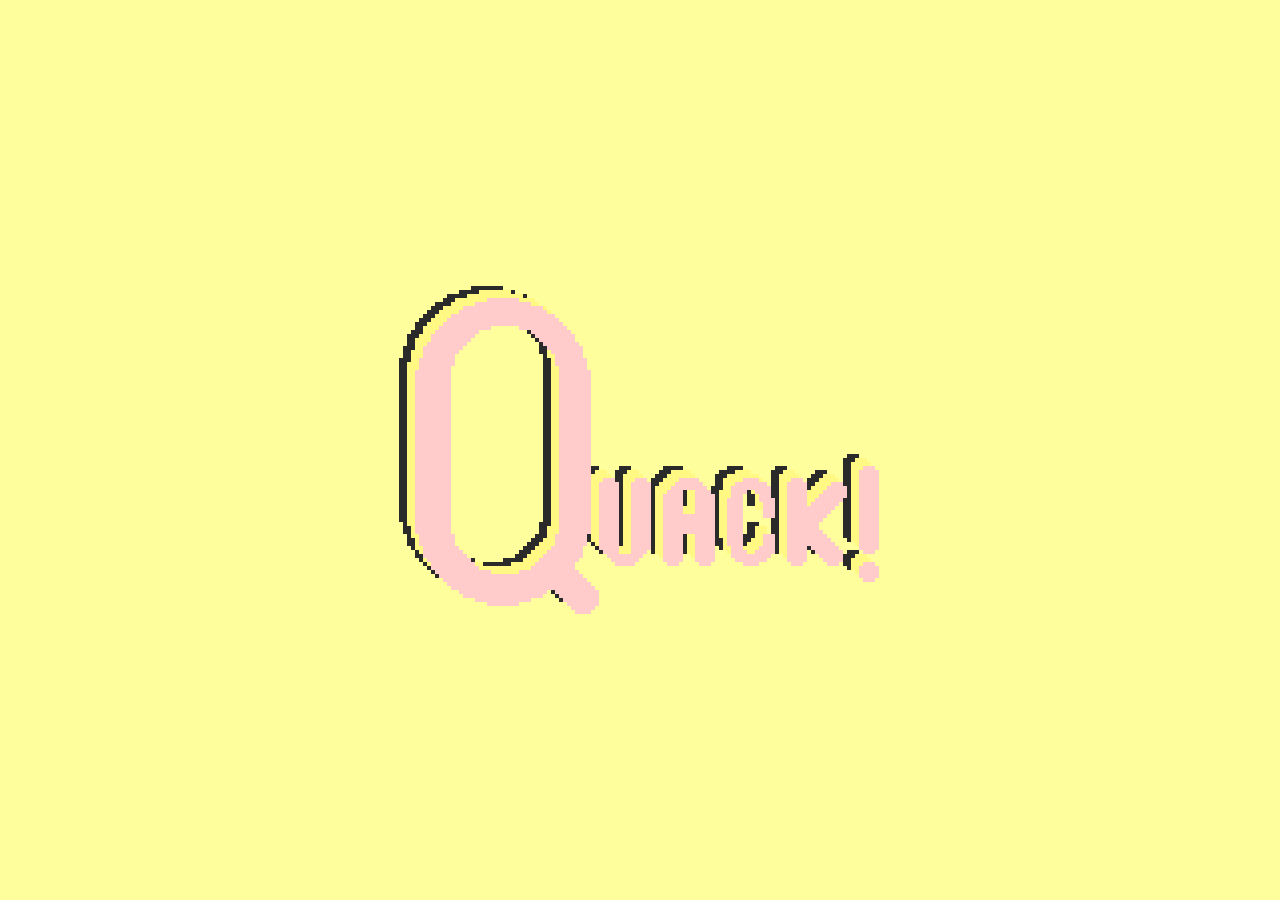
<file: index.html>
<!DOCTYPE html>
<html lang="en">
<head>
    <meta charset="UTF-8">
    <meta name="viewport" content="width=device-width, initial-scale=1.0">
    <title>Quack!</title>
    <link rel="stylesheet" href="style.css">
</head>
<body>
    <div class="padre">
        <a href="main.html"><div src="Titulo.png" alt="Titulo" class="titulo"></div></a>
    </div>
</body>
</html>
</file>
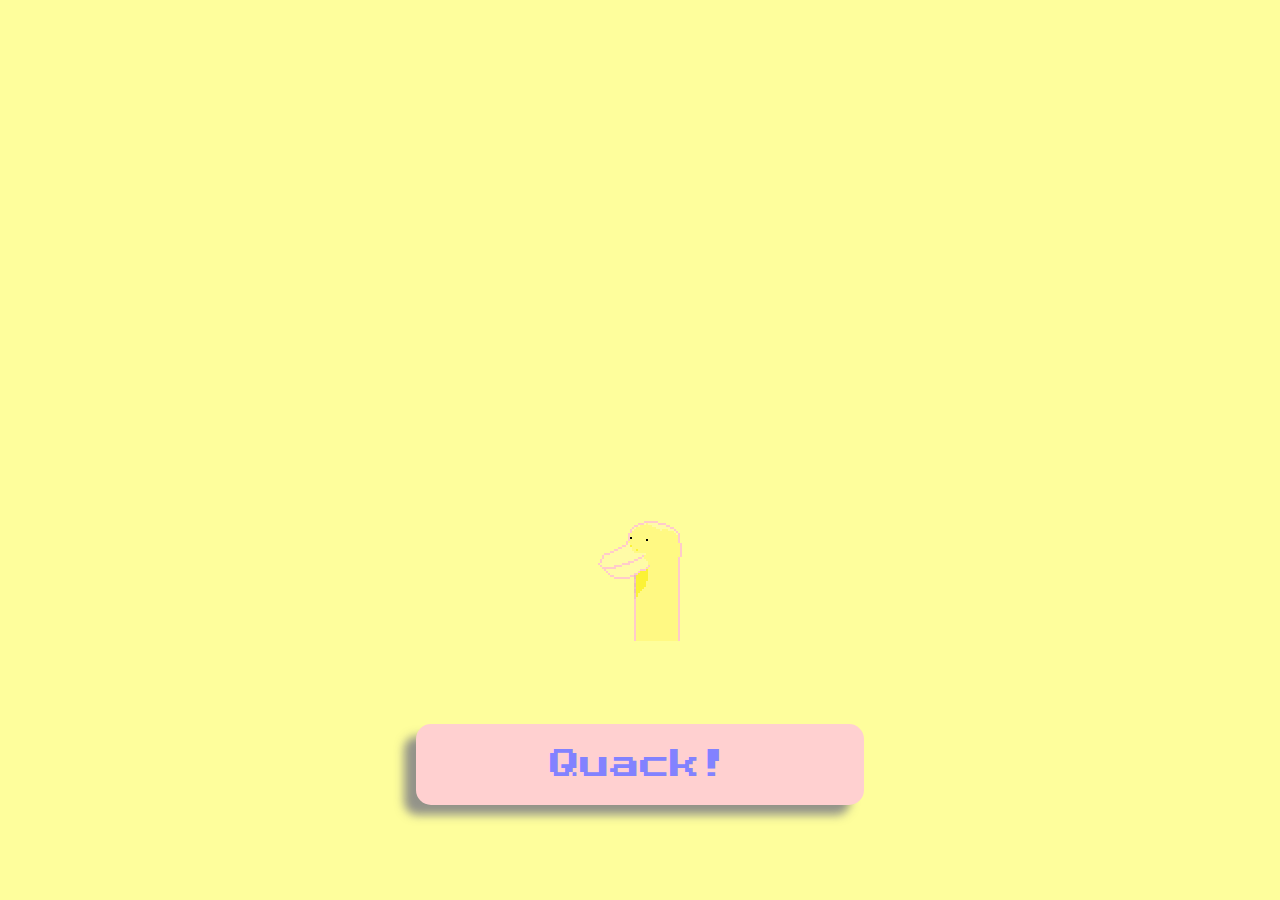
<file: main.html>
<!DOCTYPE html>
<html lang="en">
<head>
    <meta charset="UTF-8">
    <meta name="viewport" content="width=device-width, initial-scale=1.0">
    <title>Document</title>
    <link rel="stylesheet" href="style.css">
    <link rel="preconnect" href="https://fonts.googleapis.com">
    <link rel="preconnect" href="https://fonts.gstatic.com" crossorigin>
    <link href="https://fonts.googleapis.com/css2?family=Press+Start+2P&display=swap" rel="stylesheet">
</head>
<body>
    <div class="padre">   
        <div class="container" id="spriteContainer">
            <div class="sprite2"></div>
        </div>
        <button id="Quack">Quack!</button>
    </div>
    <script src="script.js"></script>
</body>
</html>
</file>
<file: style.css>
body{
    background-color: rgb(254, 254, 156);
    margin: 0;
    padding: 0;
}

.sprite {
    width: 37px; /* Ancho de un solo fotograma */
    height: 80px; /* Altura de un solo fotograma */
    background-image: url('Sprite-0001.png'); /* Ruta a la hoja de sprites */
    background-repeat: no-repeat;
    animation: play 0.5s steps(4) infinite; /* 1s = duración, steps(4) = número de fotogramas */
    transform-origin: bottom;
    transform: scale(2);
    image-rendering: pixelated;
    align-self: flex-end;
}

.sprite2 {
    width: 42px; /* Ancho de un solo fotograma */
    height: 80px; /* Altura de un solo fotograma */
    background-image: url('Sprite-0003.png'); /* Ruta a la hoja de sprites */
    background-repeat: no-repeat;
    animation: play2 0.5s steps(4) infinite; /* 1s = duración, steps(4) = número de fotogramas */
    transform: scale(2);
    image-rendering: pixelated;
    align-self: flex-end;
    transform-origin: center;
}

.flip{
    transform: scale(2) rotate(180deg);
    align-self: flex-start;
}

.sprite:hover{
    background-image: url("Sprite-0002.png");
}

.sprite2:hover{
    background-image: url("Sprite-0004.png");
}

#Quack{
    width: 35%;
    height: 9%;
    border: 0;
    border-radius: 15px;
    color: rgb(130, 130, 255);
    background-color: rgb(255, 208, 208);
    font-size: 30px;
    font-family: "Press start 2P";
    box-shadow: -13px 11px 10px -1px rgba(135,135,135,0.9);
    transition: background-color 0.15s,
                color 0.15s,
                box-shadow 0.15s;
}

#Quack:hover{
    background-color: rgb(250, 255, 195);
    color: rgb(255, 186, 186);
    box-shadow: -13px 1px 5px -1px rgba(135,135,135,0.9);
}


.container{
    height: 50%;
    width: 50%;
    display: flex;
    margin: 2%;
    padding: 5%;
    justify-content: space-evenly;
}

.padre{
    height: 100vh;
    width: 100%;
    display: flex;
    align-items: center;
    justify-content: center;
    flex-direction: column;
}

.titulo{
    width: 125px;
    height: 100px;
    background-repeat: no-repeat;
    background-image: url(Titulo.png);
    transform: scale(4);
    image-rendering: pixelated;
    animation: grow 2s  infinite alternate;
    transition: background-image 0.15s;
}

.titulo:hover{
    background-image: url(Titulo2.png);
}

.press-start-2p-regular {
    font-family: "Press Start 2P", system-ui;
    font-weight: 400;
    font-style: normal;
}

@keyframes grow{
    from {transform: scale(3);}
    to {transform: sclare(3.1);}
}

@keyframes play {
    from { background-position: 0 0; }
    to { background-position: -148px 0; } /* Ajusta -400px porque el ancho total de la hoja es 400px (4 fotogramas de 100px cada uno) */
}

@keyframes play2 {
    from { background-position: 0 0; }
    to { background-position: -168px 0; } /* Ajusta -400px porque el ancho total de la hoja es 400px (4 fotogramas de 100px cada uno) */
}
</file>
